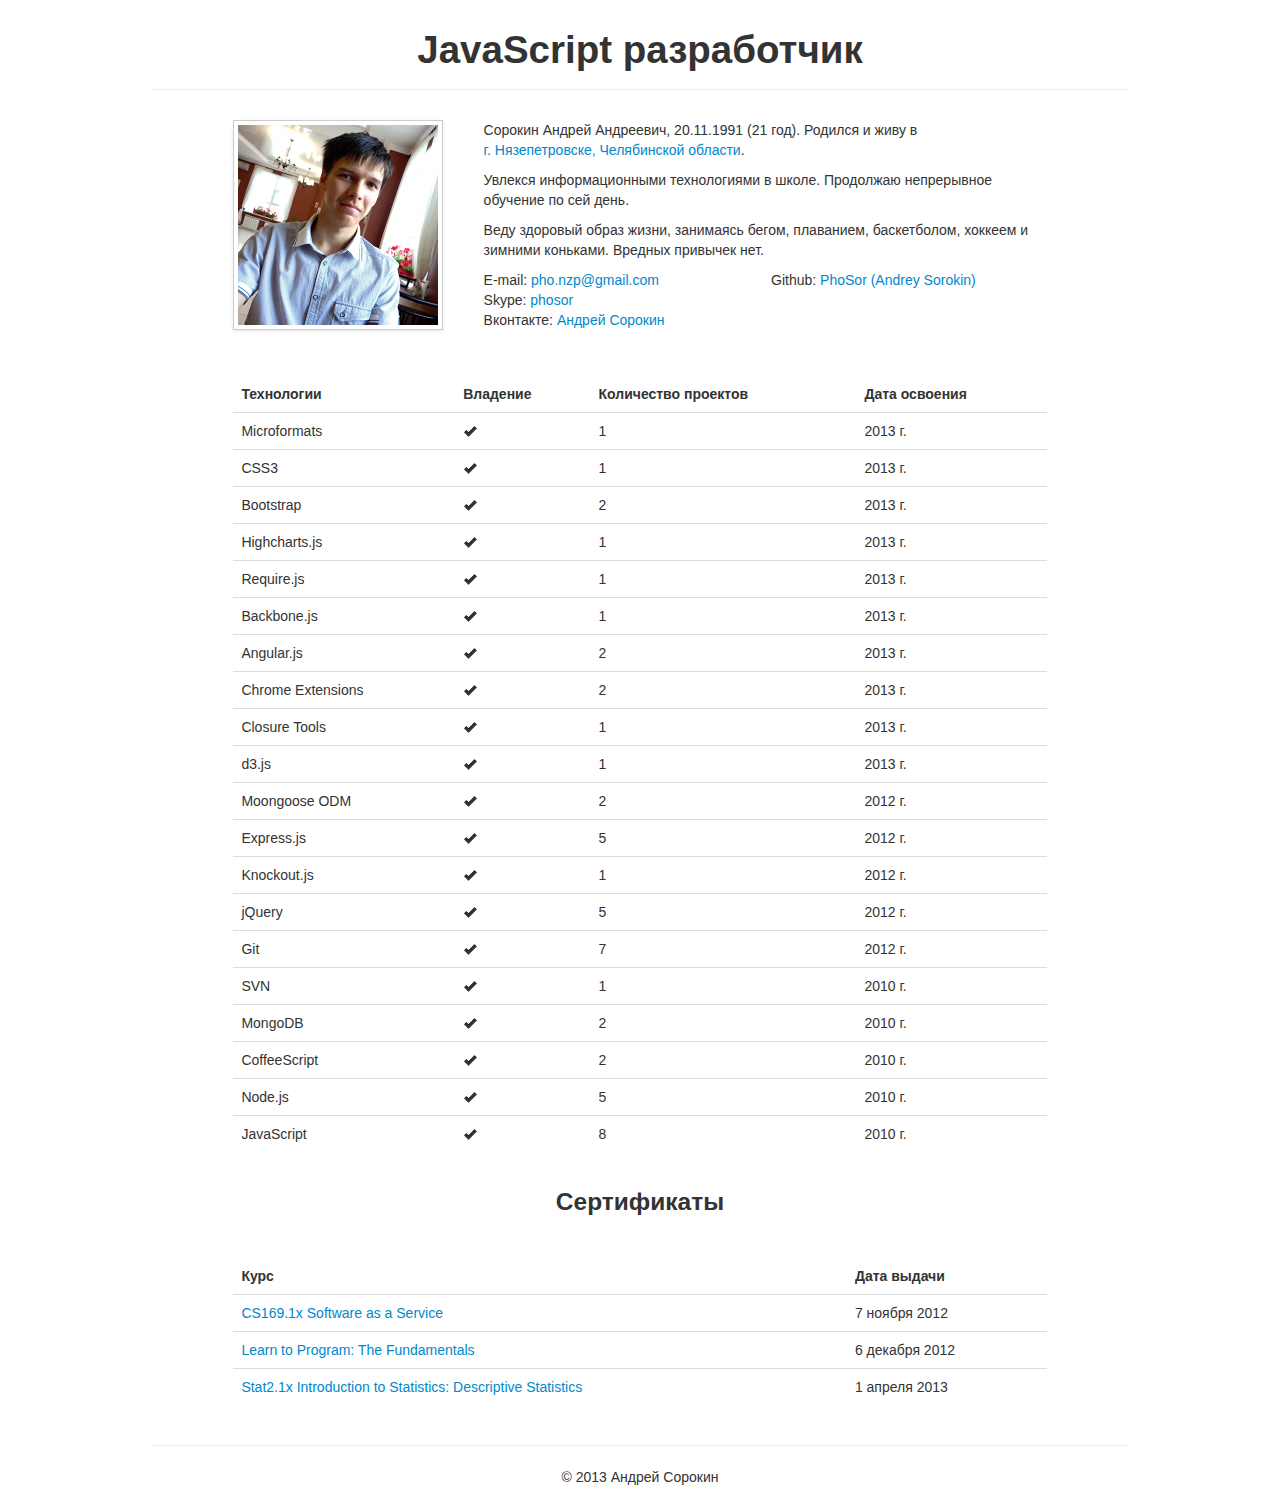
<file: index.html>
<!DOCTYPE html>
<html lang="en">
  <head>
    <meta charset="utf-8">
    <title>JavaScript разработчик</title>
    <!-- <script src="script.js"></script> -->
    <!-- <meta name="viewport" content="width=device-width, initial-scale=1.0"> -->
    <!-- Bootstrap -->
    <link href="libs/bootstrap/css/bootstrap.min.css" rel="stylesheet" media="screen">
    <!-- <link href="libs/bootstrap/css/bootstrap-responsive.min.css" rel="stylesheet" media="screen"> -->

    <link href="css/style.css" rel="stylesheet" media="screen">
    <script type="text/javascript">

      var _gaq = _gaq || [];

      _gaq.push(['_setAccount', 'UA-44402784-1']);

      _gaq.push(['_trackPageview']);

      (function() {
        var ga = document.createElement('script'); ga.type = 'text/javascript'; ga.async = true;
        ga.src = ('https:' == document.location.protocol ?  'https://ssl' : 'http://www') + '.google-analytics.com/ga.js';
        var s = document.getElementsByTagName('script')[0]; s.parentNode.insertBefore(ga, s);
      })();

    </script>
  </head>
  <body>
    <!-- page content -->
    <div class="container-fluid">
      <div class="row-fluid">
        <div class="page-header span12 text-center">
          <h1>JavaScript разработчик</h1>
        </div>
      </div>
      <div class="vcard row-fluid">
        <div class="span3 offset1">
          <p>
            <img src="img/ya.png" class="photo img-polaroid" alt="Андрей Сорокин" />
          </p>
        </div>
        <div class="span7">
          <p><span class="fn">Сорокин Андрей Андреевич</span>,<span class="bday hide">1991-11-20</span> 20.11.1991 (21 год). Родился и живу в <br /><span class="adr"><a href="http://maps.yandex.ru/-/CVVyVT1d" target="_blank"><span class="locality">г. Нязепетровске</span>, <span class="region">Челябинской области</span></a>.</span></p>
          <p>Увлекся информационными технологиями в школе. Продолжаю непрерывное обучение по сей день.</p>
          <p>Веду здоровый образ жизни, занимаясь бегом, плаванием, баскетболом, хоккеем и зимними коньками. Вредных привычек нет.</p>

          <div class="row-fluid">
            <div class="span5">
              <span>E-mail: </span><a class="email" href="mailto:pho.nzp@gmail.com">pho.nzp@gmail.com</a><br />
              <span>Skype: </span><a class="url" href="skype:phosor?chat">phosor</a><br />
              <span>Вконтакте: </span><a class="url" href="http://vk.com/phosor" target="_blank">Андрей Сорокин</a><br />
            </div>
            <div class="span6 pull-right">
              <span>Github: </span><a href="https://github.com/PhoSor" target="_blank">PhoSor (Andrey Sorokin)</a><br />
            </div>
          </div>
        </div>
      </div><!-- /row-fluid -->
      <div class="row-fluid">
        <div class="span10 offset1">
          <table border="0" class="table text-center">
            <thead>
              <th>Технологии</th>
              <th>Владение</th>
              <th>Количество проектов</th>
              <th>Дата освоения</th>
            </thead>
            <tr>
              <td>Microformats</td>
              <td><i class="icon-ok"></i></td>
              <td>1</td>
              <td>2013 г.</td>
            </tr>
            <tr>
              <td>CSS3</td>
              <td><i class="icon-ok"></i></td>
              <td>1</td>
              <td>2013 г.</td>
            </tr>
            <tr>
              <td>Bootstrap</td>
              <td><i class="icon-ok"></i></td>
              <td>2</td>
              <td>2013 г.</td>
            </tr>
            <tr>
              <td>Highcharts.js</td>
              <td><i class="icon-ok"></i></td>
              <td>1</td>
              <td>2013 г.</td>
            </tr>
            <tr>
              <td>Require.js</td>
              <td><i class="icon-ok"></i></td>
              <td>1</td>
              <td>2013 г.</td>
            </tr>
            <tr>
              <td>Backbone.js</td>
              <td><i class="icon-ok"></i></td>
              <td>1</td>
              <td>2013 г.</td>
            </tr>
            <tr>
              <td>Angular.js</td>
              <td><i class="icon-ok"></i></td>
              <td>2</td>
              <td>2013 г.</td>
            </tr>
            <tr>
              <td>Chrome Extensions</td>
              <td><i class="icon-ok"></i></td>
              <td>2</td>
              <td>2013 г.</td>
            </tr>
            <tr>
              <td>Closure Tools</td>
              <td><i class="icon-ok"></i></td>
              <td>1</td>
              <td>2013 г.</td>
            </tr>
            <tr>
          		<td>d3.js</td>
          		<td><i class="icon-ok"></i></td>
              <td>1</td>
              <td>2013 г.</td>
          	</tr>
            <tr>
              <td>Moongoose ODM</td>
              <td><i class="icon-ok"></i></td>
              <td>2</td>
              <td>2012 г.</td>
            </tr>
            <tr>
              <td>Express.js</td>
              <td><i class="icon-ok"></i></td>
              <td>5</td>
              <td>2012 г.</td>
            </tr>
            <tr>
              <td>Knockout.js</td>
              <td><i class="icon-ok"></i></td>
              <td>1</td>
              <td>2012 г.</td>
            </tr>
            <tr>
              <td>jQuery</td>
              <td><i class="icon-ok"></i></td>
              <td>5</td>
              <td>2012 г.</td>
            </tr>
            <tr>
              <td>Git</td>
              <td><i class="icon-ok"></i></td>
              <td>7</td>
              <td>2012 г.</td>
            </tr>
            <tr>
              <td>SVN</td>
              <td><i class="icon-ok"></i></td>
              <td>1</td>
              <td>2010 г.</td>
            </tr>
            <tr>
              <td>MongoDB</td>
              <td><i class="icon-ok"></i></td>
              <td>2</td>
              <td>2010 г.</td>
            </tr>
            <tr>
              <td>CoffeeScript</td>
              <td><i class="icon-ok"></i></td>
              <td>2</td>
              <td>2010 г.</td>
            </tr>
            <tr>
              <td>Node.js</td>
              <td><i class="icon-ok"></i></td>
              <td>5</td>
              <td>2010 г.</td>
            </tr>
            <tr>
              <td>JavaScript</td>
              <td><i class="icon-ok"></i></td>
              <td>8</td>
              <td>2010 г.</td>
            </tr>
          </table>
        </div>
      </div><!-- /row-fluid -->
      <div class="row-fluid">
        <div class="span10 offset1 text-center">
          <h3>Сертификаты</h3>
          <table class="table">
            <thead>
              <th>Курс</th>
              <th>Дата выдачи</th>
            </thead>
            <tr>
              <td><a href="https://s3.amazonaws.com/verify.edx.org/downloads/ef9dffdc8d584aedb1247078dcf71e3f/Certificate.pdf" target="_blank">CS169.1x Software as a Service</a></td>
              <td>7 ноября 2012</td>
            </tr>
            <tr>
              <td><a href="https://www.coursera.org/maestro/api/certificate/get_certificate?course_id=252" target="_blank">Learn to Program: The Fundamentals</a></td>
              <td>6 декабря 2012</td>
            </tr>
          	<tr>
          		<td><a href="https://s3.amazonaws.com/verify.edx.org/downloads/ef8218961bfe4a12a938339913733c11/Certificate.pdf" target="_blank">Stat2.1x Introduction to Statistics: Descriptive Statistics</a></td>
          		<td>1 апреля 2013</td>
          	</tr>
          </table>
        </div>
      </div><!-- /row-fluid -->
      <hr />
      <p class="text-center">&copy; 2013 Андрей Сорокин</p>
    </div><!-- /container-fluid -->
  </body>
</html>
</file>
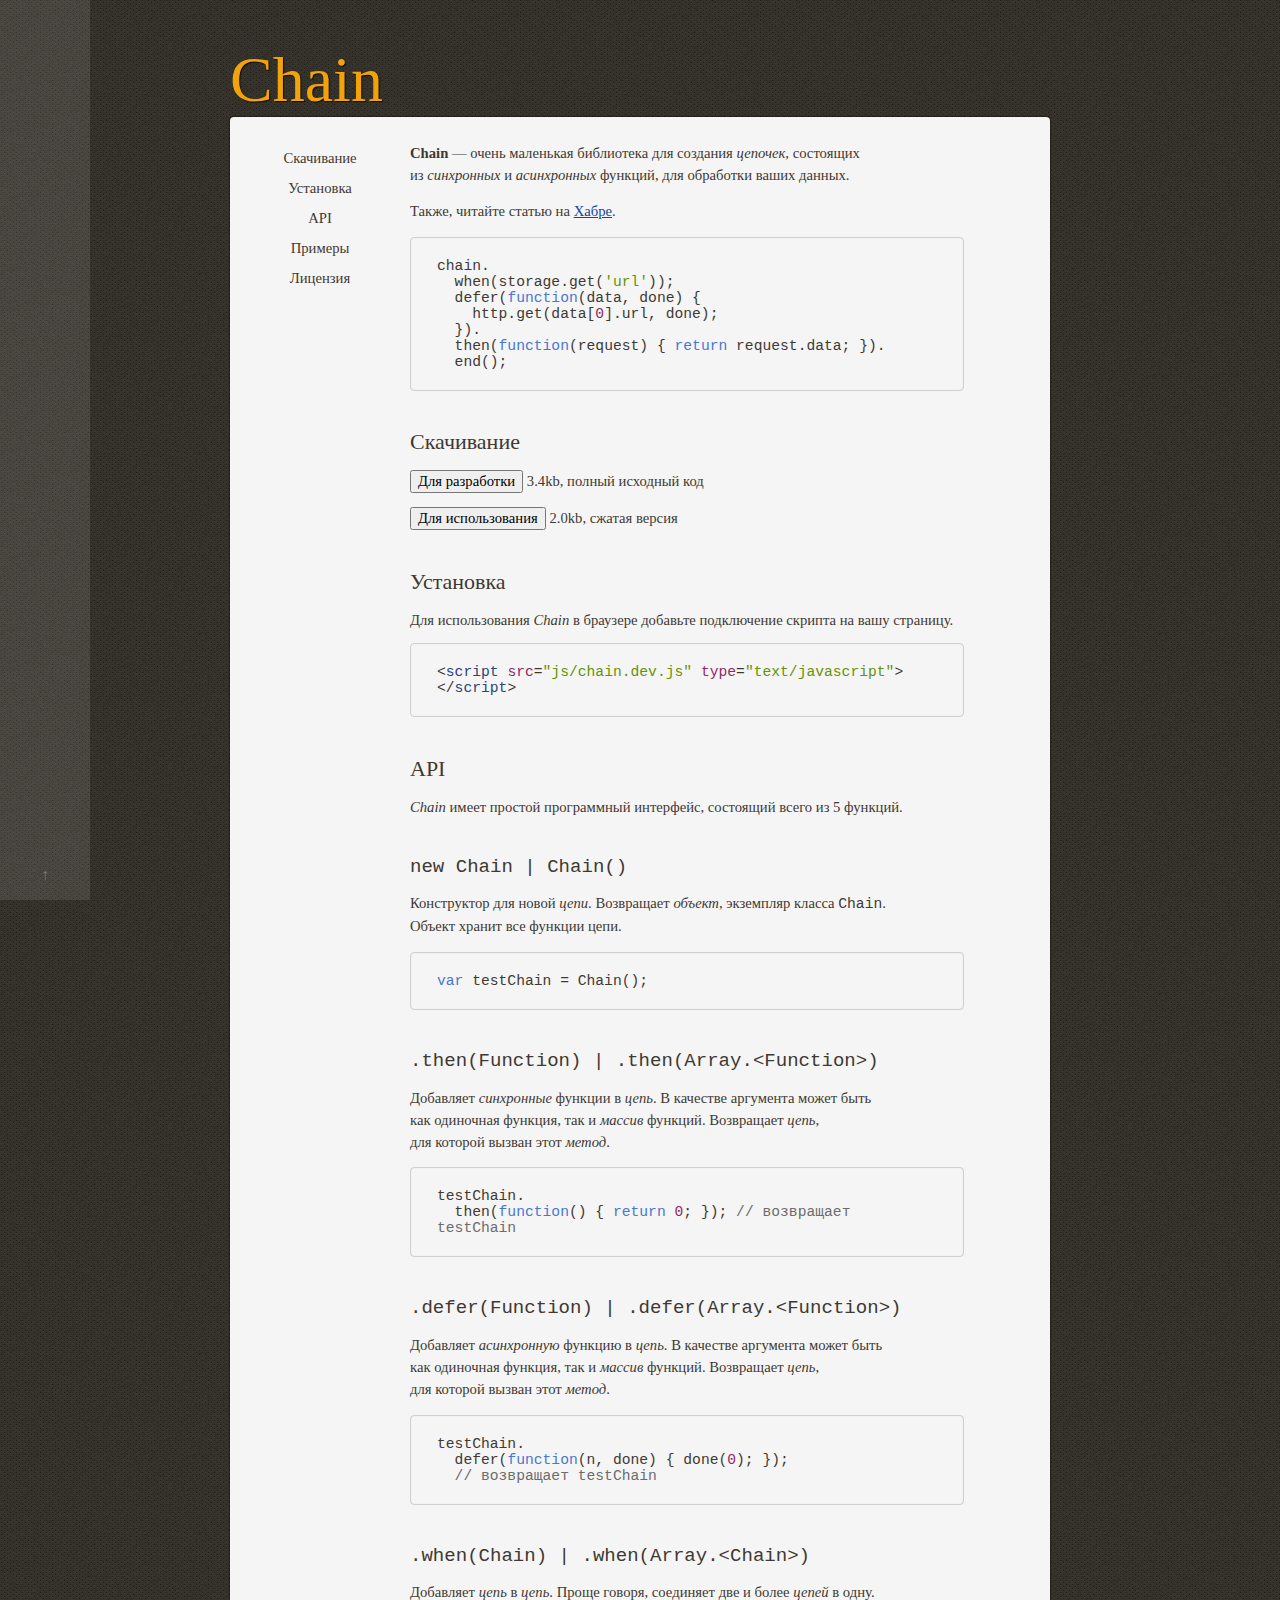
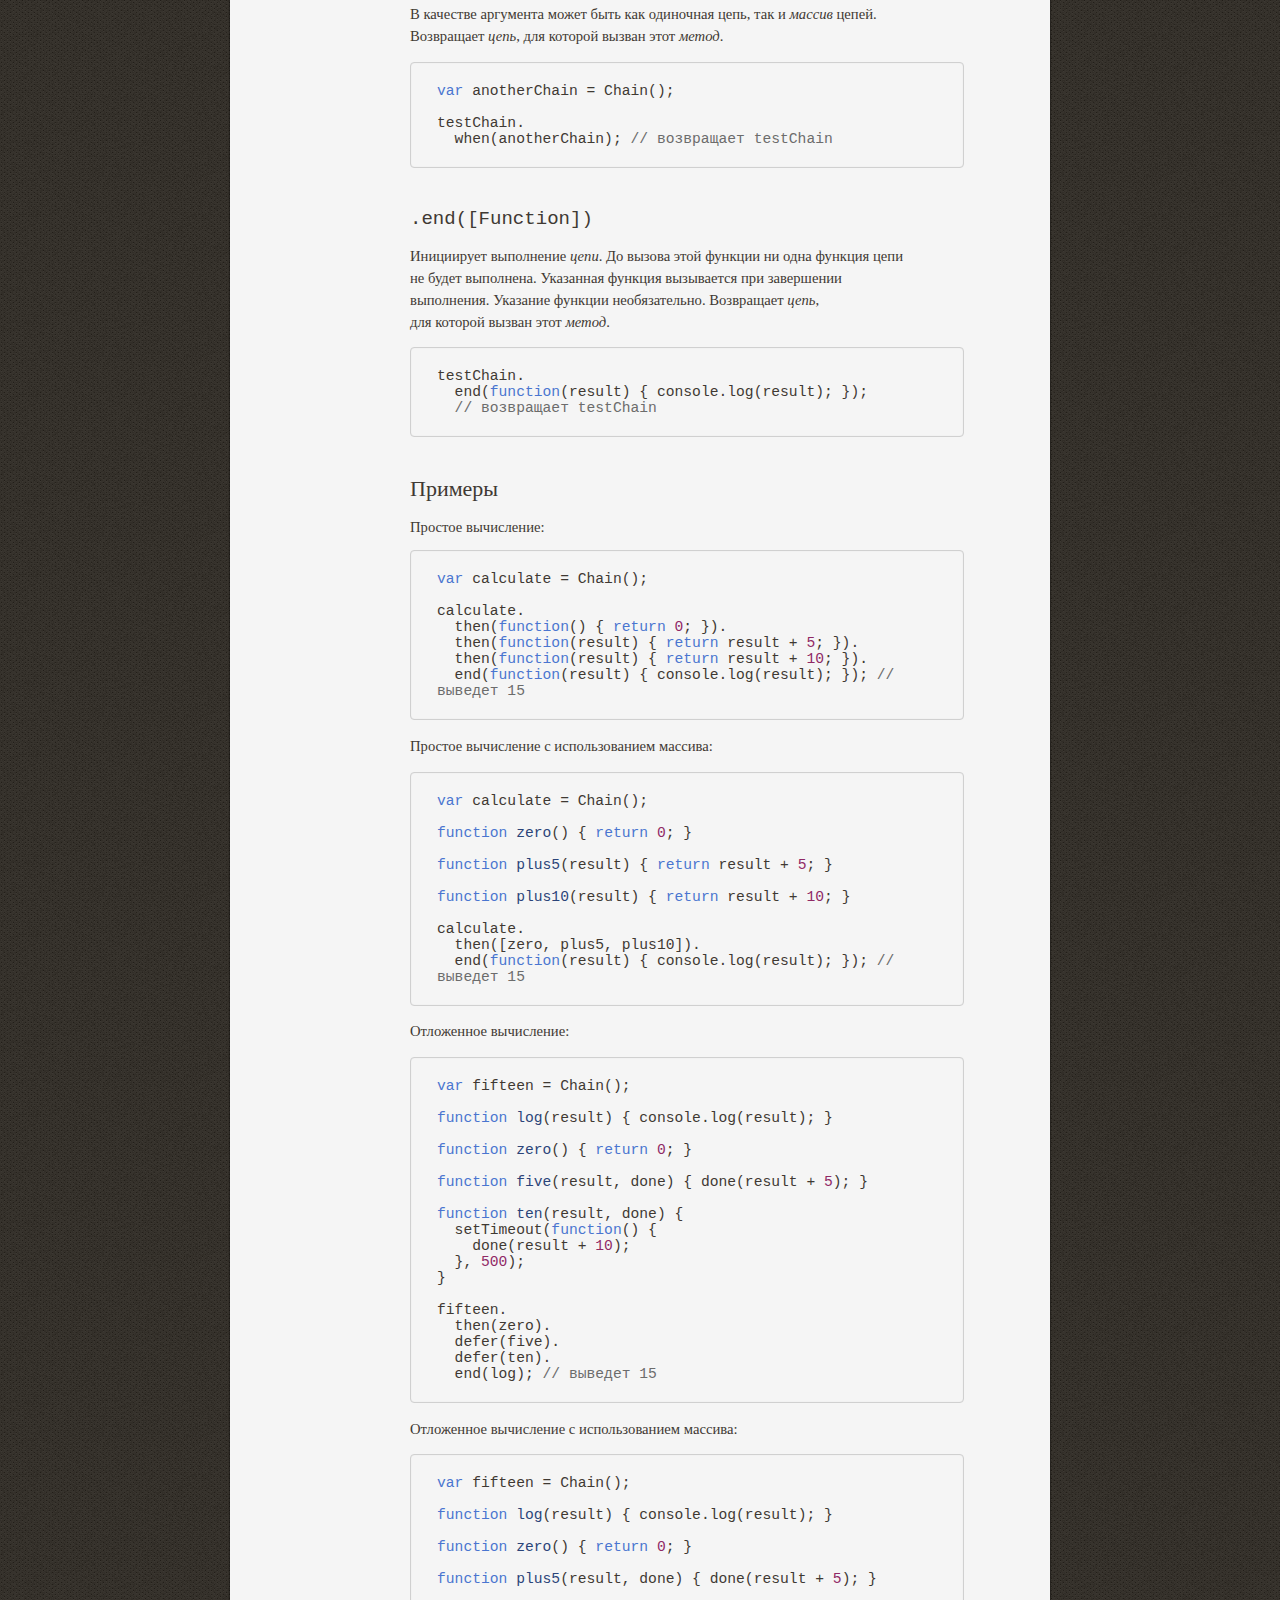
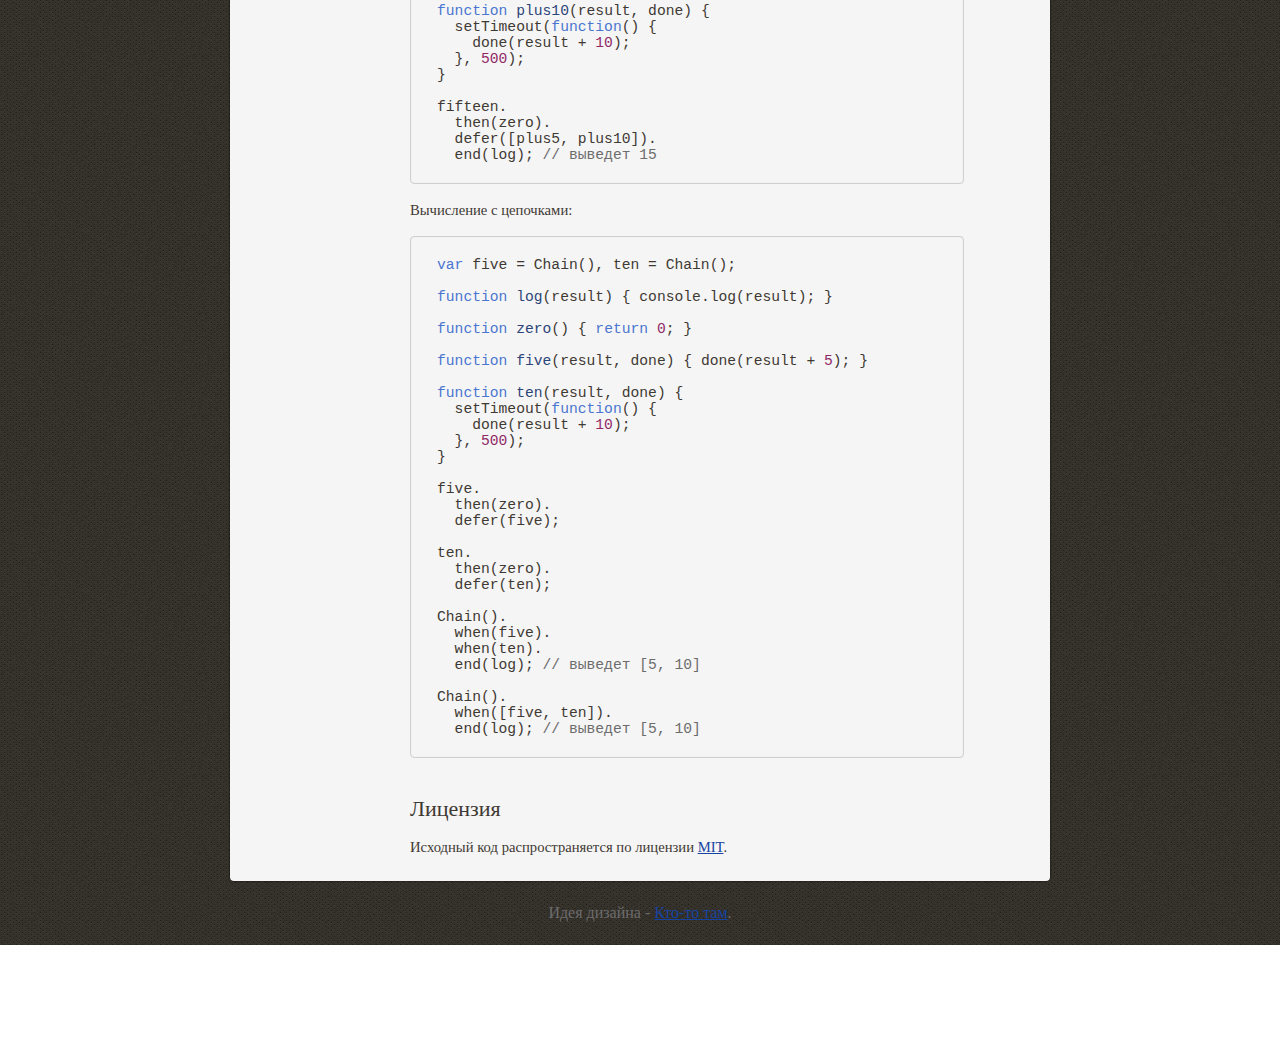
<file: chain/index.html>
<!DOCTYPE html><html lang="en"> <head> <meta charset="utf-8"> <title>Chain</title> <link rel="stylesheet" href="css/normalize.css"> <link rel="stylesheet" href="css/style.css"> <!-- <script src="script.js"></script> --> <script type="text/javascript"> var _gaq = _gaq || []; _gaq.push(['_setAccount', 'UA-44402784-1']); _gaq.push(['_trackPageview']); (function() { var ga = document.createElement('script'); ga.type = 'text/javascript'; ga.async = true; ga.src = ('https:' == document.location.protocol ?  'https://ssl' : 'http://www') + '.google-analytics.com/ga.js'; var s = document.getElementsByTagName('script')[0]; s.parentNode.insertBefore(ga, s); })(); </script> </head> <body> <!-- page content --> <div class="to-top"> <div>&uarr;</div> <a href="#"></a> </div> <div class="container"> <h1 class="heading">Chain</h1> <div class="content-block"> <div class="menu"> <ul> <li><a href="#download"><span>Скачивание</span></a></li> <li><a href="#install"><span>Установка</span></a></li> <li><a href="#api"><span>API</span></a></li> <li><a href="#examples"><span>Примеры</span></a></li> <li><a href="#license"><span>Лицензия</span></a></li> </ul> </div> <div class="content"> <p><strong>Chain</strong> — очень маленькая библиотека для создания <em>цепочек</em>, состоящих<br>из <em>синхронных</em> и <em>асинхронных</em> функций, для обработки ваших данных.</p>
<p>Также, читайте статью на <a href="http://habrahabr.ru/post/195588/" title="[UPD] Chain.js: связываем синхронные и асинхронные функции в цепи">Хабре</a>.</p>
<pre><code class="lang-javascript">chain.
  when(storage.get(<span class="string">'url'</span>));
  defer(<span class="keyword">function</span>(data, done) {
    http.get(data[<span class="number">0</span>].url, done);
  }).
  then(<span class="keyword">function</span>(request) { <span class="keyword">return</span> request.data; }).
  end();</code></pre>
<p><h2 id="download">Скачивание</h2></p>
<p><button onclick="window.location.href = 'http://phosor.github.io/chain/chain.dev.js'">Для разработки</button> 3.4kb, полный исходный код</p>
<p><button onclick="window.location.href = 'http://phosor.github.io/chain/chain.min.js'">Для использования</button> 2.0kb, сжатая версия</p>
<p><h2 id="install">Установка</h2><br>Для использования <em>Chain</em> в браузере добавьте подключение скрипта на вашу страницу.</p>
<pre><code class="lang-xml"><span class="tag">&lt;<span class="title">script</span> <span class="attribute">src</span>=<span class="value">"js/chain.dev.js"</span> <span class="attribute">type</span>=<span class="value">"text/javascript"</span>&gt;</span><span class="javascript"></span><span class="tag">&lt;/<span class="title">script</span>&gt;</span></code></pre>
<p><h2 id="api">API</h2><br><em>Chain</em> имеет простой программный интерфейс, состоящий всего из 5 функций.</p>
<h3><code>new Chain | Chain()</code></h3>
<p>Конструктор для новой <em>цепи</em>. Возвращает <em>объект</em>, экземпляр класса <code>Chain</code>.<br>Объект хранит все функции цепи.</p>
<pre><code class="lang-javascript"><span class="keyword">var</span> testChain = Chain();</code></pre>
<h3><code>.then(Function) | .then(Array.&lt;Function&gt;)</code></h3>
<p>Добавляет <em>синхронные</em> функции в <em>цепь</em>. В качестве аргумента может быть<br>как одиночная функция, так и <em>массив</em> функций. Возвращает <em>цепь</em>,<br>для которой вызван этот <em>метод</em>.</p>
<pre><code class="lang-javascript">testChain.
  then(<span class="keyword">function</span>() { <span class="keyword">return</span> <span class="number">0</span>; }); <span class="comment">// возвращает testChain</span></code></pre>
<h3><code>.defer(Function) | .defer(Array.&lt;Function&gt;)</code></h3>
<p>Добавляет <em>асинхронную</em> функцию в <em>цепь</em>. В качестве аргумента может быть<br>как одиночная функция, так и <em>массив</em> функций. Возвращает <em>цепь</em>,<br>для которой вызван этот <em>метод</em>.</p>
<pre><code class="lang-javascript">testChain.
  defer(<span class="keyword">function</span>(n, done) { done(<span class="number">0</span>); });
  <span class="comment">// возвращает testChain</span></code></pre>
<h3><code>.when(Chain) | .when(Array.&lt;Chain&gt;)</code></h3>
<p>Добавляет <em>цепь</em> в <em>цепь</em>. Проще говоря, соединяет две и более <em>цепей</em> в одну.<br>В качестве аргумента может быть как одиночная цепь, так и <em>массив</em> цепей.<br>Возвращает <em>цепь</em>, для которой вызван этот <em>метод</em>.</p>
<pre><code class="lang-javascript"><span class="keyword">var</span> anotherChain = Chain();

testChain.
  when(anotherChain); <span class="comment">// возвращает testChain</span></code></pre>
<h3><code>.end([Function])</code></h3>
<p>Инициирует выполнение <em>цепи</em>. До вызова этой функции ни одна функция цепи<br>не будет выполнена. Указанная функция вызывается при завершении<br>выполнения. Указание функции необязательно. Возвращает <em>цепь</em>,<br>для которой вызван этот <em>метод</em>.</p>
<pre><code class="lang-javascript">testChain.
  end(<span class="keyword">function</span>(result) { console.log(result); });
  <span class="comment">// возвращает testChain</span></code></pre>
<p><h2 id="examples">Примеры</h2><br>Простое вычисление:</p>
<pre><code class="lang-javascript"><span class="keyword">var</span> calculate = Chain();

calculate.
  then(<span class="keyword">function</span>() { <span class="keyword">return</span> <span class="number">0</span>; }).
  then(<span class="keyword">function</span>(result) { <span class="keyword">return</span> result + <span class="number">5</span>; }).
  then(<span class="keyword">function</span>(result) { <span class="keyword">return</span> result + <span class="number">10</span>; }).
  end(<span class="keyword">function</span>(result) { console.log(result); }); <span class="comment">//выведет 15</span></code></pre>
<p>Простое вычисление с использованием массива:</p>
<pre><code class="lang-javascript"><span class="keyword">var</span> calculate = Chain();

<span class="function"><span class="keyword">function</span> <span class="title">zero</span><span class="params">()</span> {</span> <span class="keyword">return</span> <span class="number">0</span>; }

<span class="function"><span class="keyword">function</span> <span class="title">plus5</span><span class="params">(result)</span> {</span> <span class="keyword">return</span> result + <span class="number">5</span>; }

<span class="function"><span class="keyword">function</span> <span class="title">plus10</span><span class="params">(result)</span> {</span> <span class="keyword">return</span> result + <span class="number">10</span>; }

calculate.
  then([zero, plus5, plus10]).
  end(<span class="keyword">function</span>(result) { console.log(result); }); <span class="comment">//выведет 15</span></code></pre>
<p>Отложенное вычисление:</p>
<pre><code class="lang-javascript"><span class="keyword">var</span> fifteen = Chain();

<span class="function"><span class="keyword">function</span> <span class="title">log</span><span class="params">(result)</span> {</span> console.log(result); }

<span class="function"><span class="keyword">function</span> <span class="title">zero</span><span class="params">()</span> {</span> <span class="keyword">return</span> <span class="number">0</span>; }

<span class="function"><span class="keyword">function</span> <span class="title">five</span><span class="params">(result, done)</span> {</span> done(result + <span class="number">5</span>); }

<span class="function"><span class="keyword">function</span> <span class="title">ten</span><span class="params">(result, done)</span> {</span>
  setTimeout(<span class="keyword">function</span>() {
    done(result + <span class="number">10</span>);
  }, <span class="number">500</span>);
}

fifteen.
  then(zero).
  defer(five).
  defer(ten).
  end(log); <span class="comment">// выведет 15</span></code></pre>
<p>Отложенное вычисление с использованием массива:</p>
<pre><code class="lang-javascript"><span class="keyword">var</span> fifteen = Chain();

<span class="function"><span class="keyword">function</span> <span class="title">log</span><span class="params">(result)</span> {</span> console.log(result); }

<span class="function"><span class="keyword">function</span> <span class="title">zero</span><span class="params">()</span> {</span> <span class="keyword">return</span> <span class="number">0</span>; }

<span class="function"><span class="keyword">function</span> <span class="title">plus5</span><span class="params">(result, done)</span> {</span> done(result + <span class="number">5</span>); }

<span class="function"><span class="keyword">function</span> <span class="title">plus10</span><span class="params">(result, done)</span> {</span>
  setTimeout(<span class="keyword">function</span>() {
    done(result + <span class="number">10</span>);
  }, <span class="number">500</span>);
}

fifteen.
  then(zero).
  defer([plus5, plus10]).
  end(log); <span class="comment">// выведет 15</span></code></pre>
<p>Вычисление с цепочками:</p>
<pre><code class="lang-javascript"><span class="keyword">var</span> five = Chain(), ten = Chain();

<span class="function"><span class="keyword">function</span> <span class="title">log</span><span class="params">(result)</span> {</span> console.log(result); }

<span class="function"><span class="keyword">function</span> <span class="title">zero</span><span class="params">()</span> {</span> <span class="keyword">return</span> <span class="number">0</span>; }

<span class="function"><span class="keyword">function</span> <span class="title">five</span><span class="params">(result, done)</span> {</span> done(result + <span class="number">5</span>); }

<span class="function"><span class="keyword">function</span> <span class="title">ten</span><span class="params">(result, done)</span> {</span>
  setTimeout(<span class="keyword">function</span>() {
    done(result + <span class="number">10</span>);
  }, <span class="number">500</span>);
}

five.
  then(zero).
  defer(five);

ten.
  then(zero).
  defer(ten);

Chain().
  when(five).
  when(ten).
  end(log); <span class="comment">// выведет [5, 10]</span>

Chain().
  when([five, ten]).
  end(log); <span class="comment">// выведет [5, 10]</span></code></pre>
<p><h2 id="license">Лицензия</h2><br>Исходный код распространяется по лицензии <a href="http://github.com/phosor/chain/license" title="MIT">MIT</a>.</p>
 </div> <div class="clearfix"></div> </div> <p class="design-idea">Идея дизайна - <a href="#">Кто-то там</a>.</p> </div> </body></html>
</file>
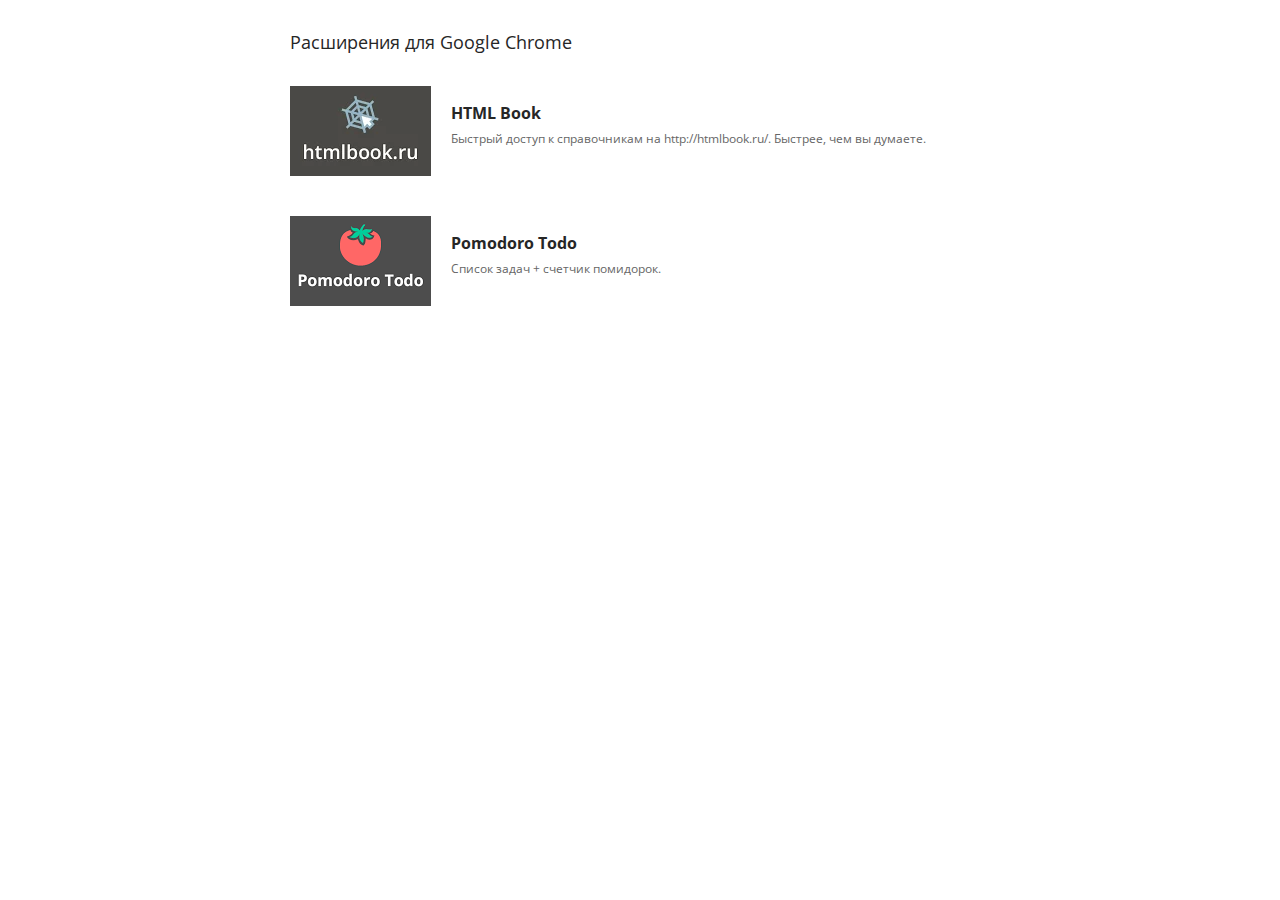
<file: chrome-extensions/index.html>
<!DOCTYPE html>
<html lang="ru">
  <head>
    <meta charset="utf-8">
    <title>Расширения для Google Chrome</title>
    <link href='http://fonts.googleapis.com/css?family=Open+Sans:400,700&subset=latin,cyrillic-ext' rel='stylesheet' type='text/css'>
    <link rel="stylesheet" href="css/style.css">
    <!-- <script src="script.js"></script> -->
  </head>
  <body>
    <!-- page content -->
    <div class="container">
      <h1>Расширения для Google Chrome</h1>
      <a class="link" href="html-book/">
        <img class="pic" src="img/html-book.png"></img>
        <div class="title">HTML Book</div>
        <div class="subtitle">Быстрый доступ к справочникам на http://htmlbook.ru/. Быстрее, чем вы думаете.</div>
        <div class="clearfix"></div>
      </a>
      <a class="link" href="pomodoro-todo/">
        <img class="pic" src="img/pomodoro-todo.png"></img>
        <div class="title">Pomodoro Todo</div>
        <div class="subtitle">Список задач + счетчик помидорок.</div>
        <div class="clearfix"></div>
      </a>
    </div>
  </body>
</html>
</file>
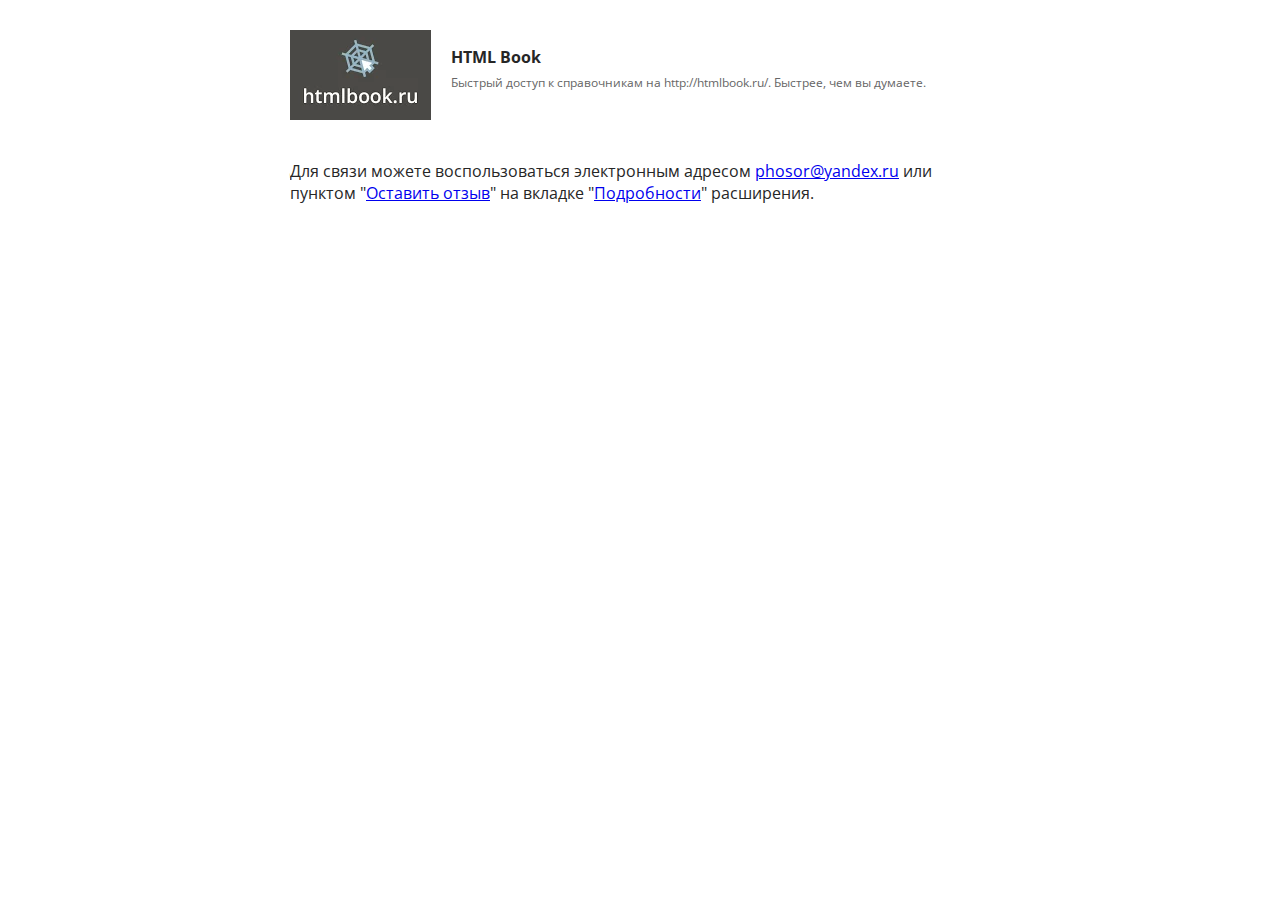
<file: chrome-extensions/html-book/index.html>
<!DOCTYPE html>
<html lang="ru">
  <head>
    <meta charset="utf-8">
    <title>Расширения для Google Chrome - HTML Book</title>
    <link href='http://fonts.googleapis.com/css?family=Open+Sans:400,700&subset=latin,cyrillic-ext' rel='stylesheet' type='text/css'>
    <link rel="stylesheet" href="css/style.css">
    <!-- <script src="script.js"></script> -->
  </head>
  <body>
    <!-- page content -->
    <div class="container">
      <a class="link" href="https://chrome.google.com/webstore/detail/html-book/igokaaaooaoflibhomenoakijkgnmbbb">
        <img class="pic" src="img/html-book.png"></img>
        <div class="title">HTML Book</div>
        <div class="subtitle">Быстрый доступ к справочникам на http://htmlbook.ru/. Быстрее, чем вы думаете.</div>
        <div class="clearfix"></div>
      </a>
      <p class="contact">Для связи можете воспользоваться электронным адресом <a href="mailto:phosor@yandex.ru?subject=Расширение HTML Book." class="email">phosor@yandex.ru</a> или пунктом "<a href="https://chrome.google.com/webstore/support/igokaaaooaoflibhomenoakijkgnmbbb?hl=ru&gl=RU">Оставить отзыв</a>" на вкладке "<a href="https://chrome.google.com/webstore/detail/html-book/igokaaaooaoflibhomenoakijkgnmbbb/details">Подробности</a>" расширения.</p>
      <!-- <p class="copyright">&copy; 2014</p> -->
    </div>
  </body>
</html>
</file>
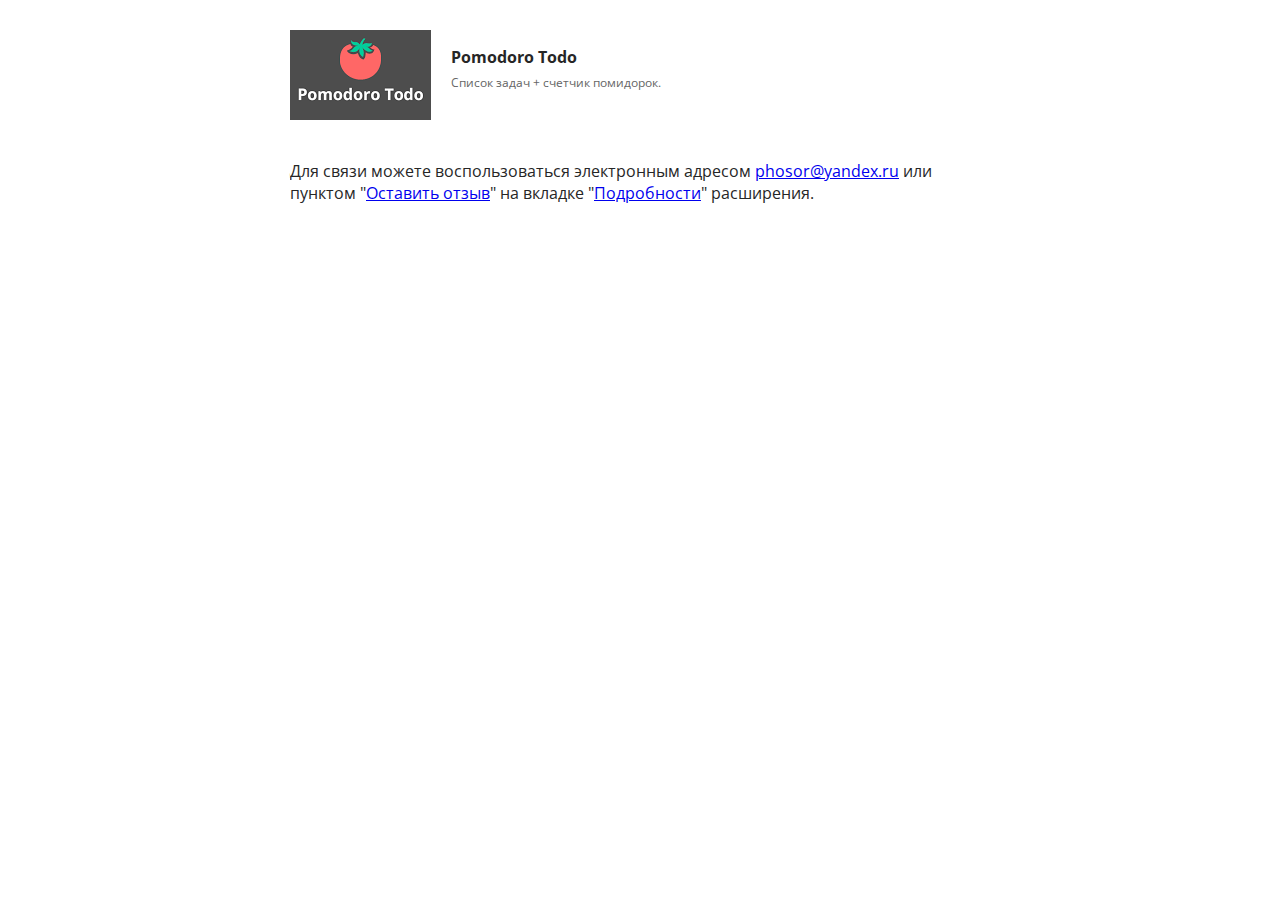
<file: chrome-extensions/pomodoro-todo/index.html>
<!DOCTYPE html>
<html lang="ru">
  <head>
    <meta charset="utf-8">
    <title>Расширения для Google Chrome - Pomodoro Todo</title>
    <link href='http://fonts.googleapis.com/css?family=Open+Sans:400,700&subset=latin,cyrillic-ext' rel='stylesheet' type='text/css'>
    <link rel="stylesheet" href="css/style.css">
    <!-- <script src="script.js"></script> -->
  </head>
  <body>
    <!-- page content -->
    <div class="container">
      <a class="link" href="https://chrome.google.com/webstore/detail/pomodoro-todo/enjjpflnkcmdnbpapmbclekdkhchnbmf">
        <img class="pic" src="img/pomodoro-todo.png"></img>
        <div class="title">Pomodoro Todo</div>
        <div class="subtitle">Список задач + счетчик помидорок.</div>
        <div class="clearfix"></div>
      </a>
      <p class="contact">Для связи можете воспользоваться электронным адресом <a href="mailto:phosor@yandex.ru?subject=Расширение Pomodoro Todo." class="email">phosor@yandex.ru</a> или пунктом "<a href="https://chrome.google.com/webstore/support/enjjpflnkcmdnbpapmbclekdkhchnbmf?hl=ru&gl=RU">Оставить отзыв</a>" на вкладке "<a href="https://chrome.google.com/webstore/detail/pomodoro-todo/enjjpflnkcmdnbpapmbclekdkhchnbmf/details">Подробности</a>" расширения.</p>
      <!-- <p class="copyright">&copy; 2014</p> -->
    </div>
  </body>
</html>
</file>
<file: css/style.css>
.container-fluid {
  max-width: 980px;
  margin-left: auto;
  margin-right: auto;
}

.table {
  margin-top: 36px;
  /* text-align: center; */
  width: 100%;
}

.table tr {
  height: 34px;
}
</file>
<file: chain/css/style.css>
body {
  background: url(../img/bg.png);
  font-family: "PT Sans", sanf-serif;
  color: #3f3933;
}

strong {
  /* font-weight: 400; */
}

h2, h3 {
  font-weight: 500;
  padding-top: 20px;
  margin-bottom: 0px;
}

h3 {
  font-size: 1.3em;
}

a {
  color: #1643A2;
}


.clearfix {
  clear: both;
}

.to-top {
  height: 100%;
  left: 0;
  position: fixed;
  top: 0;
  width: 90px;
}

.to-top a {
  background: white;
  display: block;
  height: 100%;
  opacity: 0;
  text-decoration: none;
  width: 100%;
}

.to-top a:hover {
  opacity: 0.1;
}

.to-top div {
  bottom: 16px;
  color: #6c6c6c;
  float: left;
  font-weight: bold;
  position: absolute;
  text-align: center;
  width: 100%;
}

.container {
  margin-left: auto;
  margin-right: auto;
  width: 820px;
}

.heading {
  color: #f2a30a;
  text-shadow: 1px 1px 1px #0d0c0a;
  font-size: 4em;
  font-weight: 500;
  margin-bottom: 0;
}

.content-block {
  background: #f5f5f5;
  border-radius: 4px;
  box-shadow: 0 0 2px #000;
  padding: 10px 10px;
}

.design-idea {
  color: #6c6c6c;
  margin: 20px 0;
  text-align: center;
}

.menu, .content {
  margin-left: 10px;
  margin-right: 10px;
}

.menu {
  float: left;
  height: 100px;
  width: 140px;
}

.menu ul {
  list-style: none;
  padding-left: 0;
}

.menu li {
  text-align: center;
}

.menu a {
  color: #3f3933;
  display: block;
  line-height: 30px;
  font-size: 11pt;
  font-weight: 300;
  text-decoration: none;
}

.menu a:hover {
  background: #EEE;
}

.menu a:hover span{
  border-bottom: 1px dotted;
}

.content {
  float: left;
  font-size: 11pt;
  font-weight: 300;
  width: 620px;
}

p {
  line-height: 1.5em;
}

pre {
  border: 1px solid #d0d0d0;
  border-radius: 4px;
  padding: 20px 26px;
  box-shadow: inset 0 0 1px #d0d0d0;
  width: 500px;
}

pre code {
  font-family: "Ubuntu Mono", monospace;
  font-size: 11pt;
}

code .keyword {
  color: #4A75D0;
}

code .string, code .value {
  color: #659303;
}

code .title {
  color: #2B4479;
}

code .attribute {
  color: #902965;
}

code .number {
  color: #902965;
}

code .comment {
  color: #6c6c6c;
}
</file>
<file: chrome-extensions/css/style.css>
.clearfix {
  clear: both;
}

.container {
  font-family: "Open Sans";
  margin-top: 30px;
  width: 700px;
  margin-left: auto;
  margin-right: auto;
}

h1 {
  color: #262626;
  font-size: 18px;
  font-weight: normal;
  margin-bottom: 32px;
}

.link {
  text-decoration: none;
  display: block;
  margin-bottom: 40px;
}

.pic {
  float: left;
  margin-right: 20px;
}

.title {
  color: #262626;
  font-size: 16px;
  font-weight: bold;
  padding-top: 16px;
}

.subtitle {
  color: #666;
  font-size: 12px;
  margin-top: 6px;
}
</file>
<file: chrome-extensions/html-book/css/style.css>
.clearfix {
  clear: both;
}

.container {
  font-family: "Open Sans";
  margin-top: 30px;
  width: 700px;
  margin-left: auto;
  margin-right: auto;
}

.link {
  text-decoration: none;
  display: block;
  margin-bottom: 40px;
}

.pic {
  float: left;
  margin-right: 20px;
}

.title {
  color: #262626;
  font-size: 16px;
  font-weight: bold;
  padding-top: 16px;
}

.subtitle {
  color: #666;
  font-size: 12px;
  margin-top: 6px;
}

.contact {
  color: #262626;
  font-size: 16px;
}

.copyright {
  color: #666;
  font-size: 12px;
  text-align: center;
}
</file>
<file: chrome-extensions/pomodoro-todo/css/style.css>
.clearfix {
  clear: both;
}

.container {
  font-family: "Open Sans";
  margin-top: 30px;
  width: 700px;
  margin-left: auto;
  margin-right: auto;
}

.link {
  text-decoration: none;
  display: block;
  margin-bottom: 40px;
}

.pic {
  float: left;
  margin-right: 20px;
}

.title {
  color: #262626;
  font-size: 16px;
  font-weight: bold;
  padding-top: 16px;
}

.subtitle {
  color: #666;
  font-size: 12px;
  margin-top: 6px;
}

.contact {
  color: #262626;
  font-size: 16px;
}

.copyright {
  color: #666;
  font-size: 12px;
  text-align: center;
}
</file>
